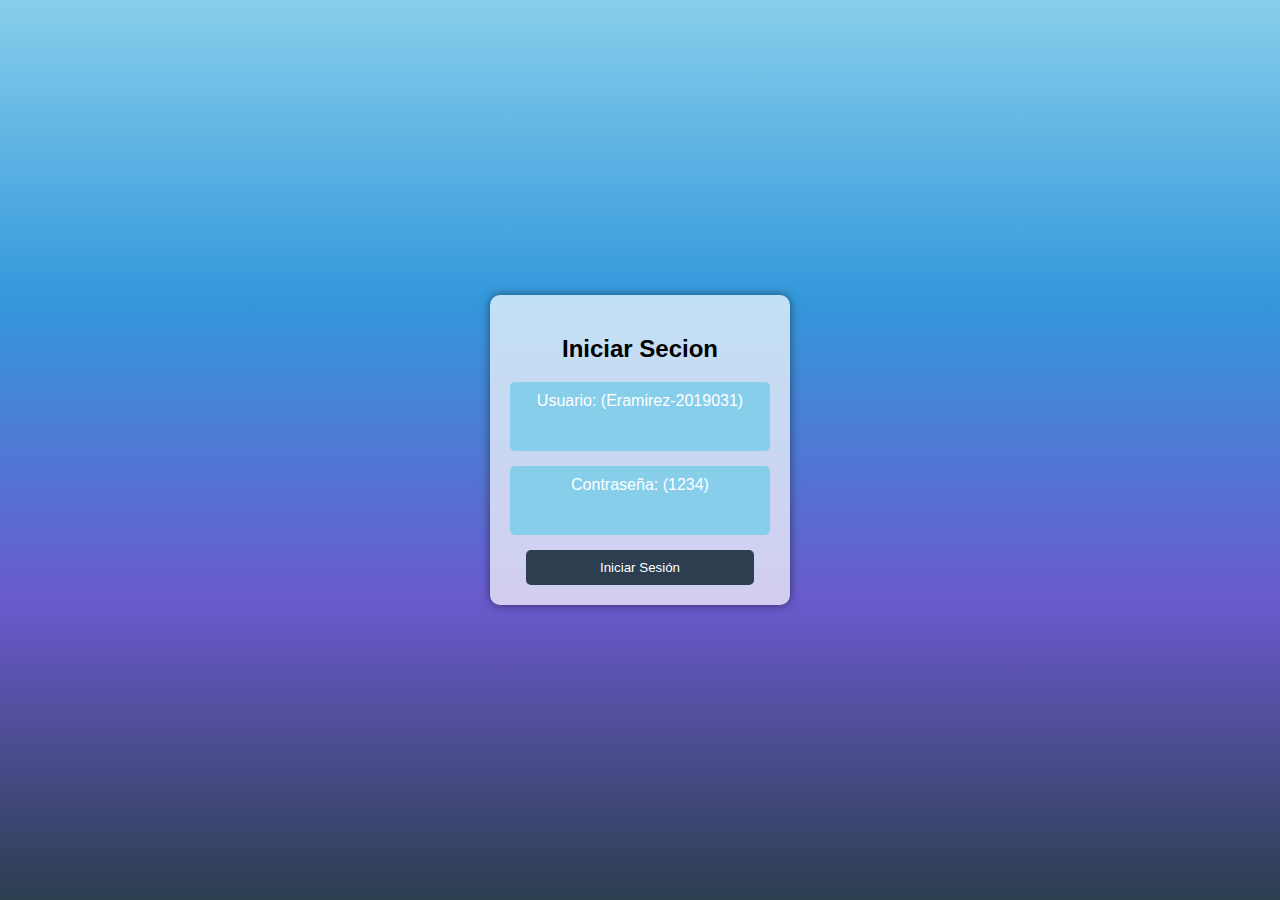
<file: index.html>
<!DOCTYPE html>
<html lang="es">
<head>
  <meta charset="UTF-8">
  <meta name="viewport" content="width=device-width, initial-scale=1.0">
  <title>Iniciar Secion</title>
  <link rel="stylesheet" href="./assets/styles/style index.css">
  <script src="./assets/scripts/L-index.js" defer></script>
</head>
<body>
  <div class="login-container">
    <h2>Iniciar Secion</h2>
    <form id="login-form" action="../AgendaWeb/assets/pages/pagina1.html" method="post">
      <div class="input-container">
        <label for="usuario">Usuario: (Eramirez-2019031)</label>
        <div class="input-wrapper">
          <input type="text" id="usuario" name="usuario" required>
          <span class="placeholder">Usuario</span>
        </div>
      </div>

      <div class="input-container">
        <label for="contrasena">Contraseña: (1234)</label>
        <div class="input-wrapper">
          <input type="password" id="contrasena" name="contrasena" required>
          <span class="placeholder">Contraseña</span>
        </div>
      </div>

      <input type="submit" value="Iniciar Sesión">
    </form>
  </div>
</body>
</html>
</file>
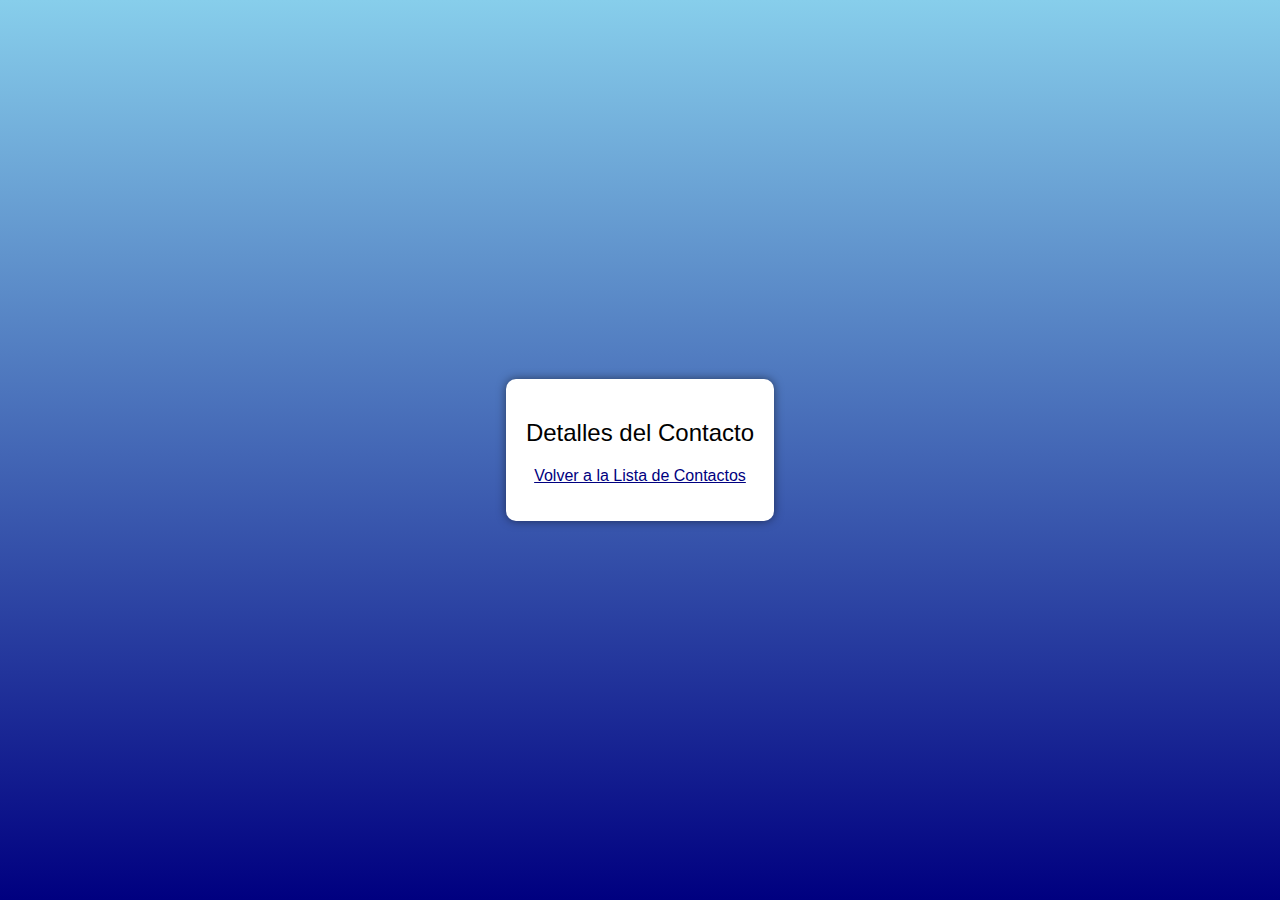
<file: assets/pages/datos.html>
<!DOCTYPE html>
<html lang="es">
<head>
  <meta charset="UTF-8">
  <meta name="viewport" content="width=device-width, initial-scale=1.0">
  <title>Detalles del Contacto</title>
  <link rel="stylesheet" href="../styles/datos.css">
  <script src="../scripts/datos.js" defer></script>
</head>
<body>
  <div class="contact-details-container">
    <h2>Detalles del Contacto</h2>
    <div id="contact-details">

      <!-- Aquí se mostrarán los detalles del contacto seleccionado -->

    </div>
    <p><a href="../pages/pagina1.html">Volver a la Lista de Contactos</a></p>
  </div>
</body>
</html>
</file>
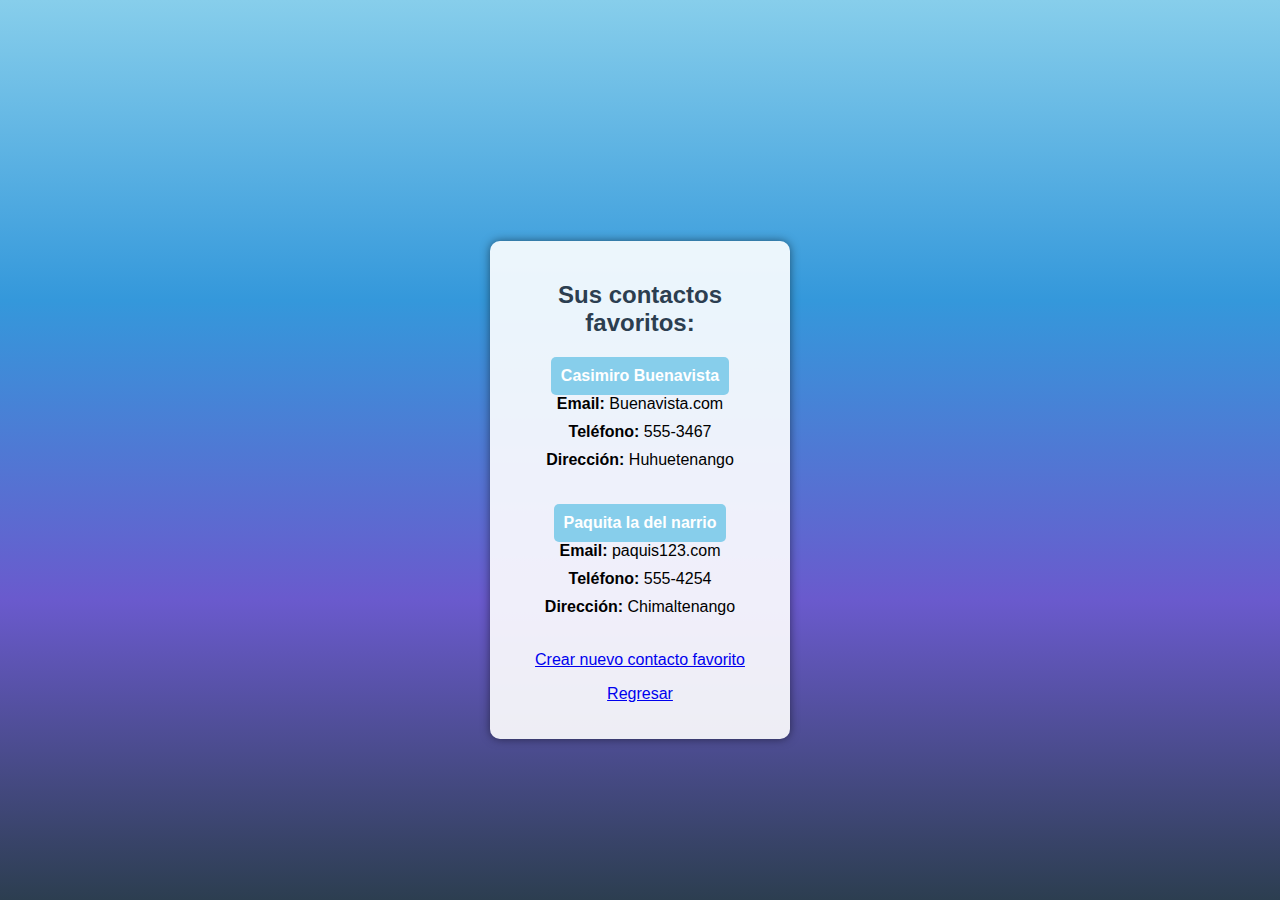
<file: assets/pages/favoritos.html>
<!DOCTYPE html>
<html lang="es">
<head>
  <meta charset="UTF-8">
  <meta name="viewport" content="width=device-width, initial-scale=1.0">
  <title>Contactos Favoritos</title>
  <link rel="stylesheet" href="../styles/style 1.css">
  <script src="../scripts/L-pagina 1.js" defer></script>
</head>
<body>

  <div class="contacts-container">
    <h2>Sus contactos favoritos:</h2>
    <ul>
      <li>
        <strong><a href="../pages/datos.html?name=Casimiro%20Buenavista" class="contact-link">Casimiro Buenavista</a></strong>
        <ul>
          <li><strong>Email:</strong> Buenavista.com</li>
          <li><strong>Teléfono:</strong> 555-3467</li>
          <li><strong>Dirección:</strong> Huhuetenango</li>
        </ul>
      </li>
      <li>
        <strong><a href="../pages/datos.html?name=Paquita%20la%20del%20narrio" class="contact-link">Paquita la del narrio</a></strong>
        <ul>
          <li><strong>Email:</strong> paquis123.com</li>
          <li><strong>Teléfono:</strong> 555-4254</li>
          <li><strong>Dirección:</strong> Chimaltenango</li>
        </ul>
      </li>
    </ul>

    <a href="#" class="create-contact-button" id="create-contact-link">Crear nuevo contacto favorito</a>

    <p><a href="../pages/pagina1.html">Regresar</a></p>
  </div>
</body>
</html>
</file>
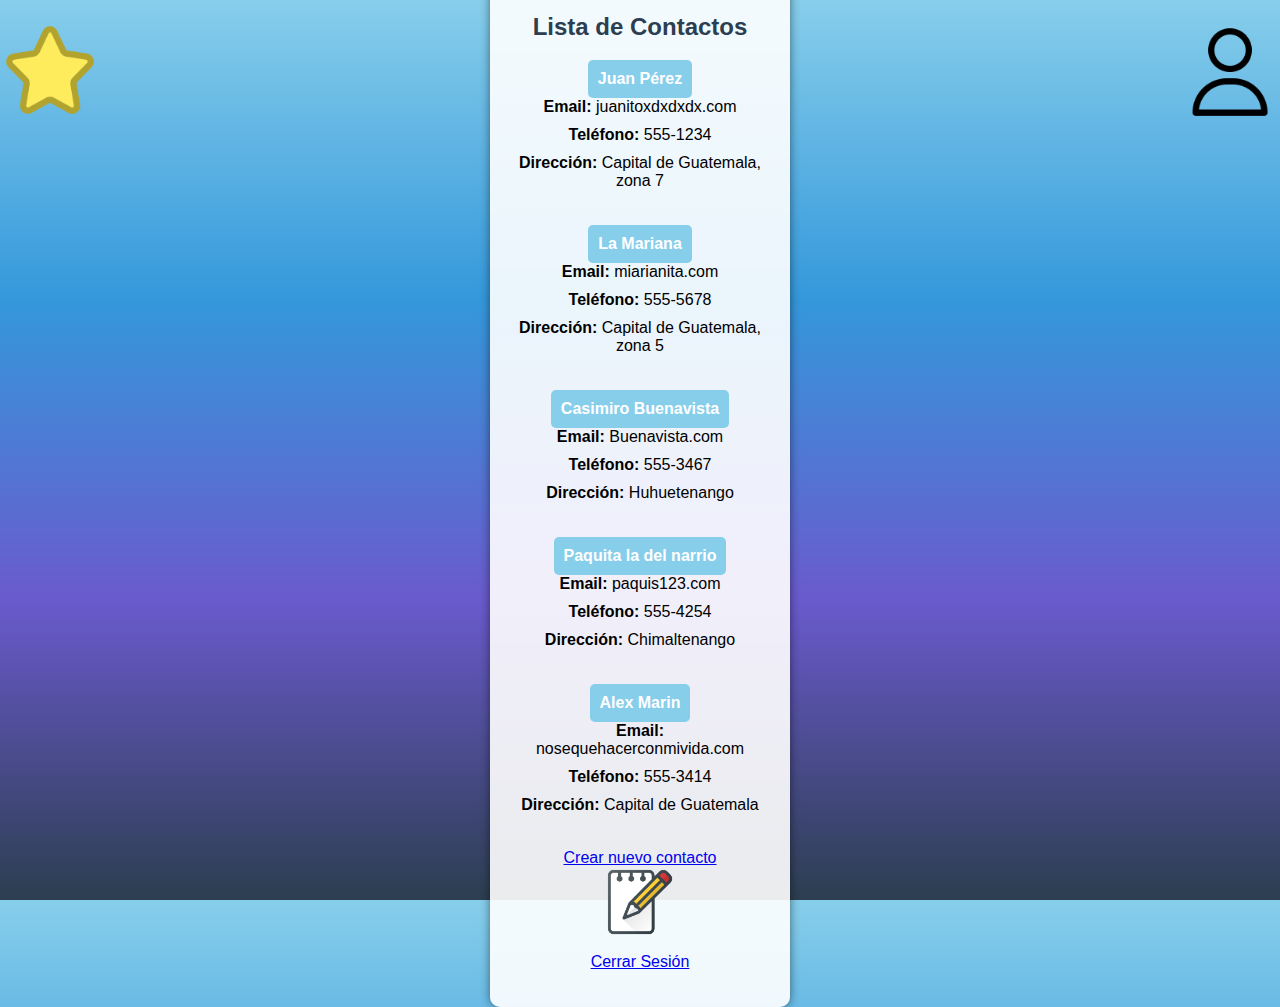
<file: assets/pages/pagina1.html>
<!DOCTYPE html>
<html lang="es">
<head>
  <meta charset="UTF-8">
  <meta name="viewport" content="width=device-width, initial-scale=1.0">
  <title>Lista de Contactos</title>
  <link rel="stylesheet" href="../styles/style 1.css">
  <script src="../scripts/L-pagina 1.js" defer></script>
</head>
<body>

  <div class="header-container">
    <a href="../pages/favoritos.html">
      <img src="../media/favorito.png" alt="Logo" class="logo-image">
    </a>

    <a href="../pages/usuario.html" class="logo-link new-logo">
      <img src="../media/icon.png" alt="Logo 2" class="logo-image">
    </a>

  </div>

  <div class="contacts-container">
    <h2>Lista de Contactos</h2>
    <ul>
      <li>
        <strong><a href="../pages/datos.html?name=Juan%20Pérez" class="contact-link">Juan Pérez</a></strong>
        <ul>
          <li><strong>Email:</strong> juanitoxdxdxdx.com</li>
          <li><strong>Teléfono:</strong> 555-1234</li>
          <li><strong>Dirección:</strong> Capital de Guatemala, zona 7</li>
        </ul>
      </li>
      <li>
        <strong><a href="../pages/datos.html?name=La%20Mariana" class="contact-link">La Mariana</a></strong>
        <ul>
          <li><strong>Email:</strong> miarianita.com</li>
          <li><strong>Teléfono:</strong> 555-5678</li>
          <li><strong>Dirección:</strong> Capital de Guatemala, zona 5</li>
        </ul>
      </li>
      <li>
        <strong><a href="../pages/datos.html?name=Casimiro%20Buenavista" class="contact-link">Casimiro Buenavista</a></strong>
        <ul>
          <li><strong>Email:</strong> Buenavista.com</li>
          <li><strong>Teléfono:</strong> 555-3467</li>
          <li><strong>Dirección:</strong> Huhuetenango</li>
        </ul>
      </li>
      <li>
        <strong><a href="../pages/datos.html?name=Paquita%20la%20del%20narrio" class="contact-link">Paquita la del narrio</a></strong>
        <ul>
          <li><strong>Email:</strong> paquis123.com</li>
          <li><strong>Teléfono:</strong> 555-4254</li>
          <li><strong>Dirección:</strong> Chimaltenango</li>
        </ul>
      </li>
      <li>
        <strong><a href="../pages/datos.html?name=Alex%20Marin" class="contact-link">Alex Marin</a></strong>
        <ul>
          <li><strong>Email:</strong> nosequehacerconmivida.com</li>
          <li><strong>Teléfono:</strong> 555-3414</li>
          <li><strong>Dirección:</strong> Capital de Guatemala</li>
        </ul>
      </li>
    </ul>

    <a href="#" class="create-contact-button" id="create-contact-link">Crear nuevo contacto</a>

    <a href="../pages/toDoList.HTML">
      <img src="../media/tarea.png" alt="Imagen de enlace" class="tarea">
    </a>

    <p><a href="../../index.html">Cerrar Sesión</a></p>
  </div>
</body>
</html>
</file>
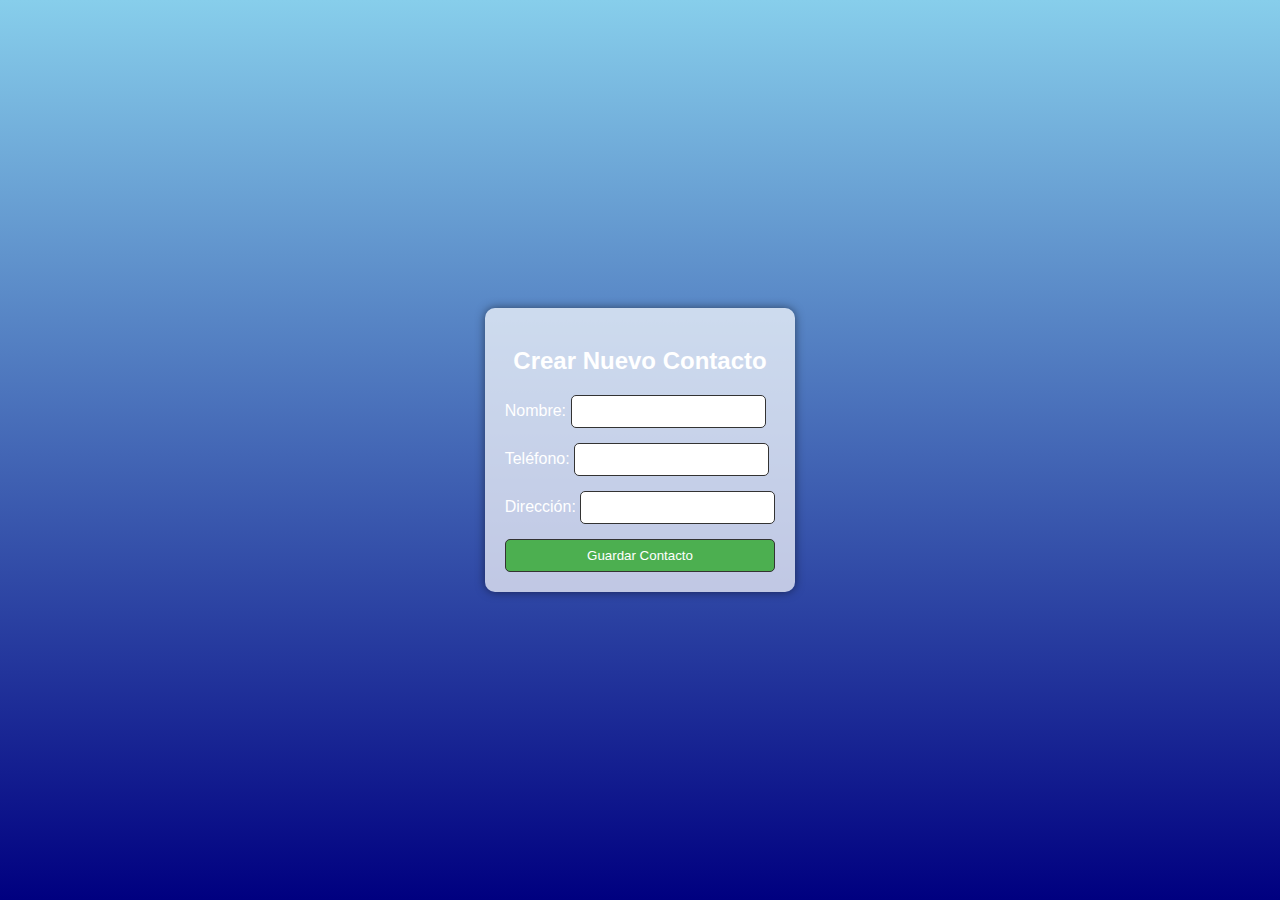
<file: assets/pages/pagina2.html>
<!DOCTYPE html>
<html lang="es">
<head>
  <meta charset="UTF-8">
  <meta name="viewport" content="width=device-width, initial-scale=1.0">
  <title>Crear Nuevo Contacto</title>
  <link rel="stylesheet" href="../styles/style 2.css">
  <script src="../scripts/L-pagina 2.js" defer></script>
</head>
<body>
  <div class="create-contact-container">
    <h2>Crear Nuevo Contacto</h2>
    <form id="create-contact-form">
      <div class="input-container">
        <label for="nombre">Nombre:</label>
        <input type="text" id="nombre" name="nombre" required>
      </div>

      <div class="input-container">
        <label for="telefono">Teléfono:</label>
        <input type="tel" id="telefono" name="telefono" required>
      </div>

      <div class="input-container">
        <label for="direccion">Dirección:</label>
        <input type="text" id="direccion" name="direccion" required>
      </div>

      <input type="submit" value="Guardar Contacto" id="guardar-contacto-btn">
    </form>
  </div>
</body>
</html>
</file>
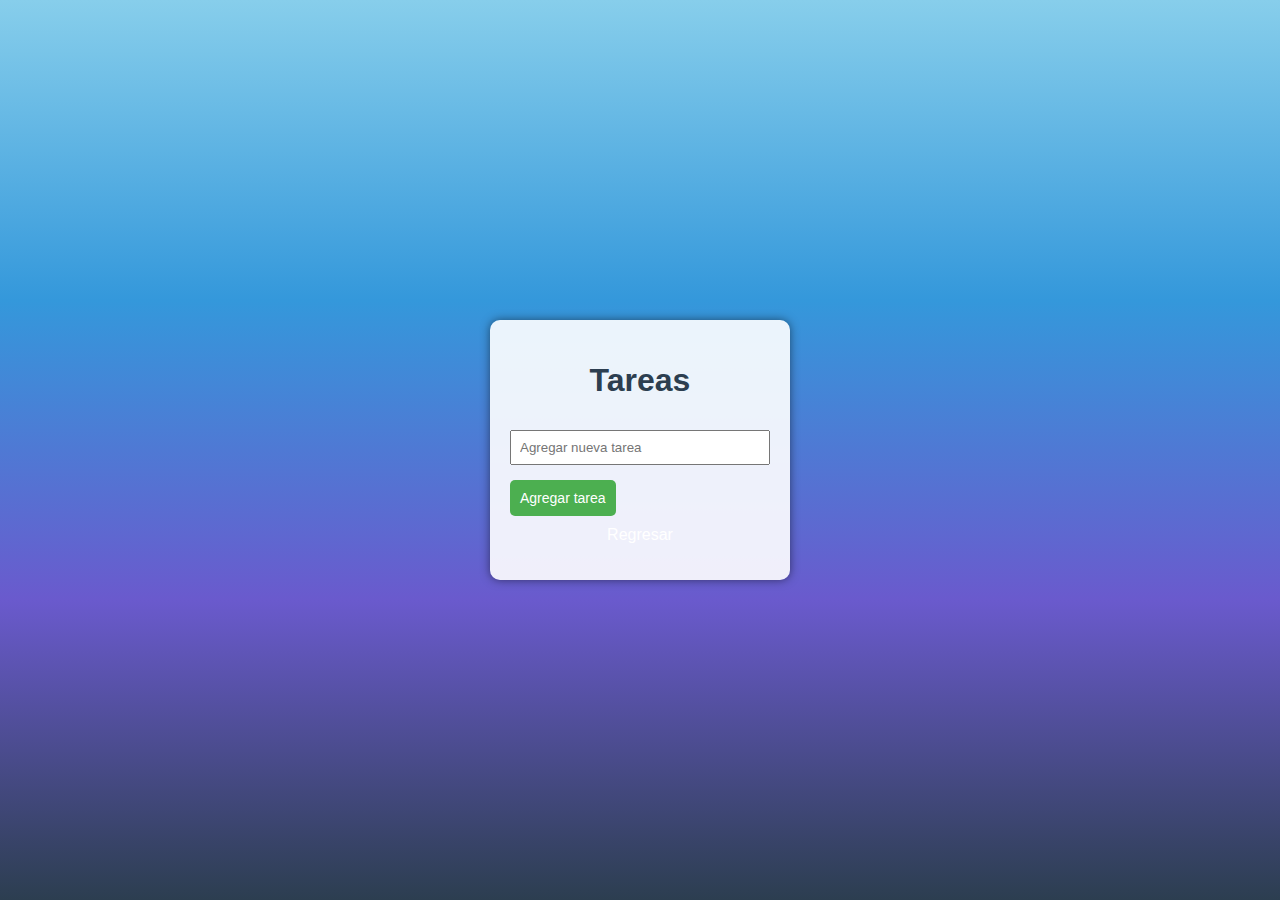
<file: assets/pages/toDoList.HTML>
<!DOCTYPE html>
<html lang="es">
<head>
  <meta charset="UTF-8">
  <meta name="viewport" content="width=device-width, initial-scale=1.0">
  <title>Tareas</title>
  <link rel="stylesheet" href="../styles/toDoList.css">
</head>
<body>
  <div class="container">
    <h1>Tareas</h1>
    <input type="text" id="taskInput" placeholder="Agregar nueva tarea">
    <button class="buttonadd" onclick="addTask()">Agregar tarea</button>
    <a class="contactos" href="./pagina1.html">Regresar</a>
    <ul id="taskList"></ul>
  </div>

  <script src="../scripts/toDoList.js"></script>
</body>
</html>
</file>
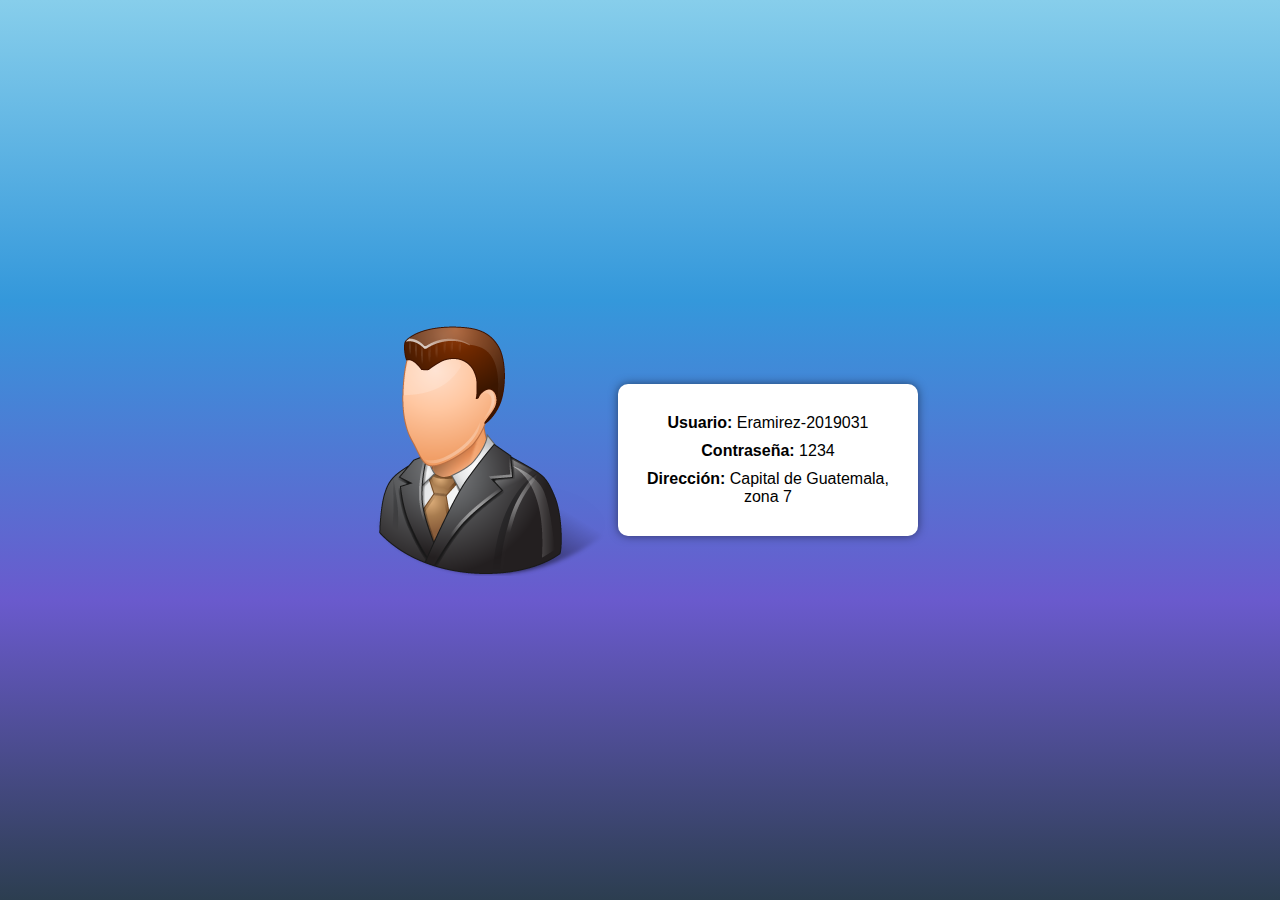
<file: assets/pages/usuario.html>
<!DOCTYPE html>
<html lang="es">
<head>
  <meta charset="UTF-8">
  <meta name="viewport" content="width=device-width, initial-scale=1.0">
  <title>Datos de Usuario</title>
  <link rel="stylesheet" href="../styles/usuario.css">
  <script src="../scripts/usuario.js" defer></script>
</head>
<body>

  <div class="header-container">
    <img src="../media/usuario.png" alt="Imagen de Usuario" class="user-image">
  </div>

  <div class="user-info-container">
    <div class="user-details">
      <p><strong>Usuario:</strong> Eramirez-2019031</p>
      <p><strong>Contraseña:</strong> 1234</p>
      <p><strong>Dirección:</strong> Capital de Guatemala, zona 7</p>
    </div>
  </div>

</body>
</html>
</file>
<file: assets/styles/style index.css>
body {
  font-family: 'Arial', sans-serif;
  background: linear-gradient(to bottom, #87CEEB, #3498db, #6a5acd, #2c3e50);
  margin: 0;
  padding: 0;
  display: flex;
  align-items: center;
  justify-content: center;
  height: 100vh;
}

.login-container {
  background: rgba(255, 255, 255, 0.7);
  border-radius: 10px;
  box-shadow: 0 0 10px rgba(0, 0, 0, 0.5);
  overflow: hidden;
  width: 300px;
  max-width: 100%;
  text-align: center;
  padding: 20px;
  box-sizing: border-box;
}

h2 {
  color: #000;
}

.input-container {
  background-color: #87CEEB; 
  color: white;
  padding: 10px;
  border-radius: 5px;
  margin-bottom: 15px;
}

.input-wrapper {
  position: relative;
}

span.placeholder {
  position: absolute;
  top: 50%;
  left: 10px;
  transform: translateY(-50%);
  color: #ccc; 
  pointer-events: none; 
  transition: opacity 0.3s ease;
}

input {
  width: calc(100% - 32px);
  padding: 8px;
  box-sizing: border-box;
  border: none;
  border-radius: 4px;
  background: transparent;
  color: #fff;
}

input:focus + span.placeholder,
input:not(:placeholder-shown) + span.placeholder {
  opacity: 0; 
}

input[type="password"] {
  letter-spacing: 5px; 
}

input[type="submit"] {
  background-color: #2c3e50; 
  color: white;
  cursor: pointer;
  border: none;
  padding: 10px;
  border-radius: 5px;
}

input[type="submit"]:hover {
  background-color: #34495e; 
}

.forgot-password {
  margin-top: 10px;
  color: #555;
  text-decoration: none;
  display: inline-block;
}
</file>
<file: assets/styles/datos.css>
body {
    background: linear-gradient(to bottom, #87CEEB, #000080);
    color: white;
    font-family: 'Arial', sans-serif;
    display: flex;
    align-items: center;
    justify-content: center;
    height: 100vh;
    margin: 0;
  }
  
  .contact-details-container {
    max-width: 400px;
    padding: 20px;
    background-color: white;
    border-radius: 10px;
    box-shadow: 0 0 10px rgba(0, 0, 0, 0.5);
    color: #000080; /* Color del texto */
  }
  
  h2 {
    text-align: center;
    margin-bottom: 20px;
    color: #000; 
    font-weight: lighter; 
  }
  
  ul {
    list-style: none;
    padding: 0;
  }
  
  li {
    margin-bottom: 15px;
  }
  
  strong {
    text-decoration: underline; 
  }
  
  a {
    color: #000080; 
  }
  
  a:hover {
    text-decoration: none;
    color: #4CAF50; 
  }
  
  p {
    text-align: center;
    margin-top: 20px;
  }
  
  .create-contact-button {
    display: block;
    margin: 20px auto;
    padding: 10px 20px;
    background-color: #4CAF50;
    color: white;
    text-align: center;
    text-decoration: none;
    border-radius: 5px;
  }
  
  .create-contact-button:hover {
    background-color: #45a049;
  }
</file>
<file: assets/styles/style 1.css>
body {
  font-family: 'Arial', sans-serif;
  background: linear-gradient(to bottom, #87CEEB, #3498db, #6a5acd, #2c3e50);
  margin: 0;
  padding: 0;
  display: flex;
  align-items: center;
  justify-content: center;
  height: 100vh;
}

.contacts-container {
  background: rgba(255, 255, 255, 0.9);
  border-radius: 10px;
  box-shadow: 0 0 10px rgba(0, 0, 0, 0.5);
  overflow: hidden;
  width: 300px;
  max-width: 100%;
  text-align: center;
  padding: 20px;
  box-sizing: border-box;
}

h2 {
  color: #2c3e50;
}

ul {
  list-style: none;
  padding: 0;
  margin-bottom: 35px;
}

li {
  margin-bottom: 10px;
}

li strong a {
  color: white;
  text-decoration: none;
  display: inline-block;
  padding: 10px;
  border-radius: 5px;
  background-color: #87CEEB; 
  transition: transform 0.3s ease;
}

li strong a:hover {
  transform: scale(0.9);
}

.header-container {
  display: flex;
  align-items: center;
  justify-content: space-between;
  padding: 20px;
  background-color: rgba(51, 51, 51, 0);
  border-bottom: 1px solid rgba(255, 255, 255, 0);
  position: fixed;
  width: 100%;
  top: 0;
  z-index: 1000;
  transition: border-bottom 0.3s ease;
}

.logo-link {
  display: flex;
  align-items: center;
}

.logo-image {
  width: 100px;
  height: 100px;
  cursor: pointer;
  transition: transform 0.3s ease;
}

.logo-link:hover .logo-image {
  transform: scale(0.9);
}

.new-logo {
  display: flex;
  align-items: center;
}

.contacts-container {
  margin-top: 80px;
  padding: 20px;
  background: rgba(255, 255, 255, 0.9);
  border-radius: 10px;
  box-shadow: 0 0 10px rgba(0, 0, 0, 0.5);
  overflow: hidden;
  width: 300px;
  max-width: 100%;
  text-align: center;
  box-sizing: border-box;
}

.tarea {
  width: 70px; 
  height: 70px;
  display: block;
  margin: 0 auto; 
}
</file>
<file: assets/styles/style 2.css>
body {
    background: linear-gradient(to bottom, #87CEEB, #000080);
    color: white;
    font-family: 'Arial', sans-serif;
    display: flex;
    align-items: center;
    justify-content: center;
    height: 100vh; 
    margin: 0;
  }
  
  .create-contact-container {
    max-width: 400px;
    padding: 20px;
    background-color: rgba(255, 255, 255, 0.7);
    border-radius: 10px;
    box-shadow: 0 0 10px rgba(0, 0, 0, 0.5);
  }
  
  h2 {
    text-align: center;
    margin-bottom: 20px; 
  }
  
  form {
    display: flex;
    flex-direction: column;
  }
  
  .input-container {
    margin-bottom: 15px;
  }
  
  label {
    margin-bottom: 5px;
  }
  
  input {
    padding: 8px;
    border: 1px solid #333;
    border-radius: 5px;
  }
  
  input[type="submit"] {
    background-color: #4CAF50;
    color: white;
    cursor: pointer;
  }
  
  input[type="submit"]:hover {
    background-color: #45a049;
  }
</file>
<file: assets/styles/toDoList.css>
body {
    font-family: 'Arial', sans-serif;
    background: linear-gradient(to bottom, #87CEEB, #3498db, #6a5acd, #2c3e50);
    margin: 0;
    padding: 0;
    display: flex;
    align-items: center;
    justify-content: center;
    height: 100vh;
  }
  
  .container {
    background: rgba(255, 255, 255, 0.9);
    border-radius: 10px;
    box-shadow: 0 0 10px rgba(0, 0, 0, 0.5);
    overflow: hidden;
    width: 300px;
    max-width: 100%;
    text-align: center;
    padding: 20px;
    box-sizing: border-box;
  }
  
  h1 {
    color: #2c3e50;
  }
  
  #taskInput {
    width: 100%;
    padding: 8px;
    margin-top: 10px;
    margin-bottom: 10px;
    box-sizing: border-box;
  }
  
  .buttonadd {
    background-color: #4CAF50;
    color: white;
    padding: 10px;
    border: none;
    border-radius: 5px;
    cursor: pointer;
    transition: transform 0.3s ease;
  }
  
  .buttonadd:hover {
    background-color: #45a049;
    transform: scale(0.9);
  }
  
  .contactos {
    color: white;
    text-decoration: none;
    display: inline-block;
    margin-top: 10px;
    transition: transform 0.3s ease;
  }
  
  .contactos:hover {
    transform: scale(0.9);
  }
  
  #taskList {
    list-style: none;
    padding: 0;
    margin-top: 10px;
    color: #2c3e50;
  }
  
  .task-buttons {
    display: flex;
    flex-direction: column;
    align-items: center;
    margin-top: 10px;
  }
  
  .task-buttons button {
    background-color: #e74c3c;
    color: white;
    padding: 8px;
    border: none;
    border-radius: 5px;
    margin-top: 5px;
    cursor: pointer;
    transition: transform 0.3s ease;
    width: 100%; 
    box-sizing: border-box; 
  }
  
  .task-buttons button:hover {
    background-color: #c0392b;
    transform: scale(0.9);
  }


.buttonEdit,
button {
  display: block;
  margin-top: 5px; 
  padding: 8px 12px;
  border: none;
  border-radius: 5px;
  cursor: pointer;
  background-color: #3498db; 
  color: #fff; 
  font-size: 14px;
  transition: background-color 0.3s ease;
}

li img {
    max-width: 35px; 
    height: auto; 
    border-radius: 50%; 
    margin-right: 10px; 
  }
</file>
<file: assets/styles/usuario.css>
body {
    font-family: 'Arial', sans-serif;
    background: linear-gradient(to bottom, #87CEEB, #3498db, #6a5acd, #2c3e50);
    margin: 0;
    padding: 0;
    display: flex;
    align-items: center;
    justify-content: center;
    height: 100vh;
  }
  
  .header-container {
    position: relative;
    overflow: hidden;
    border-radius: 10px;
  }
  
  .user-image {
    width: 100%;
    height: auto;
    transition: transform 0.3s ease;
  }
  
  .user-image:hover {
    transform: scale(0.9);
  }
  
  .user-info-container {
    background: white;
    border-radius: 10px;
    box-shadow: 0 0 10px rgba(0, 0, 0, 0.5);
    overflow: hidden;
    width: 300px;
    max-width: 100%;
    text-align: center;
    box-sizing: border-box;
    margin-top: 20px;
  }
  
  .user-details {
    padding: 20px;
  }
  
  .user-details p {
    margin: 10px 0;
  }
</file>
